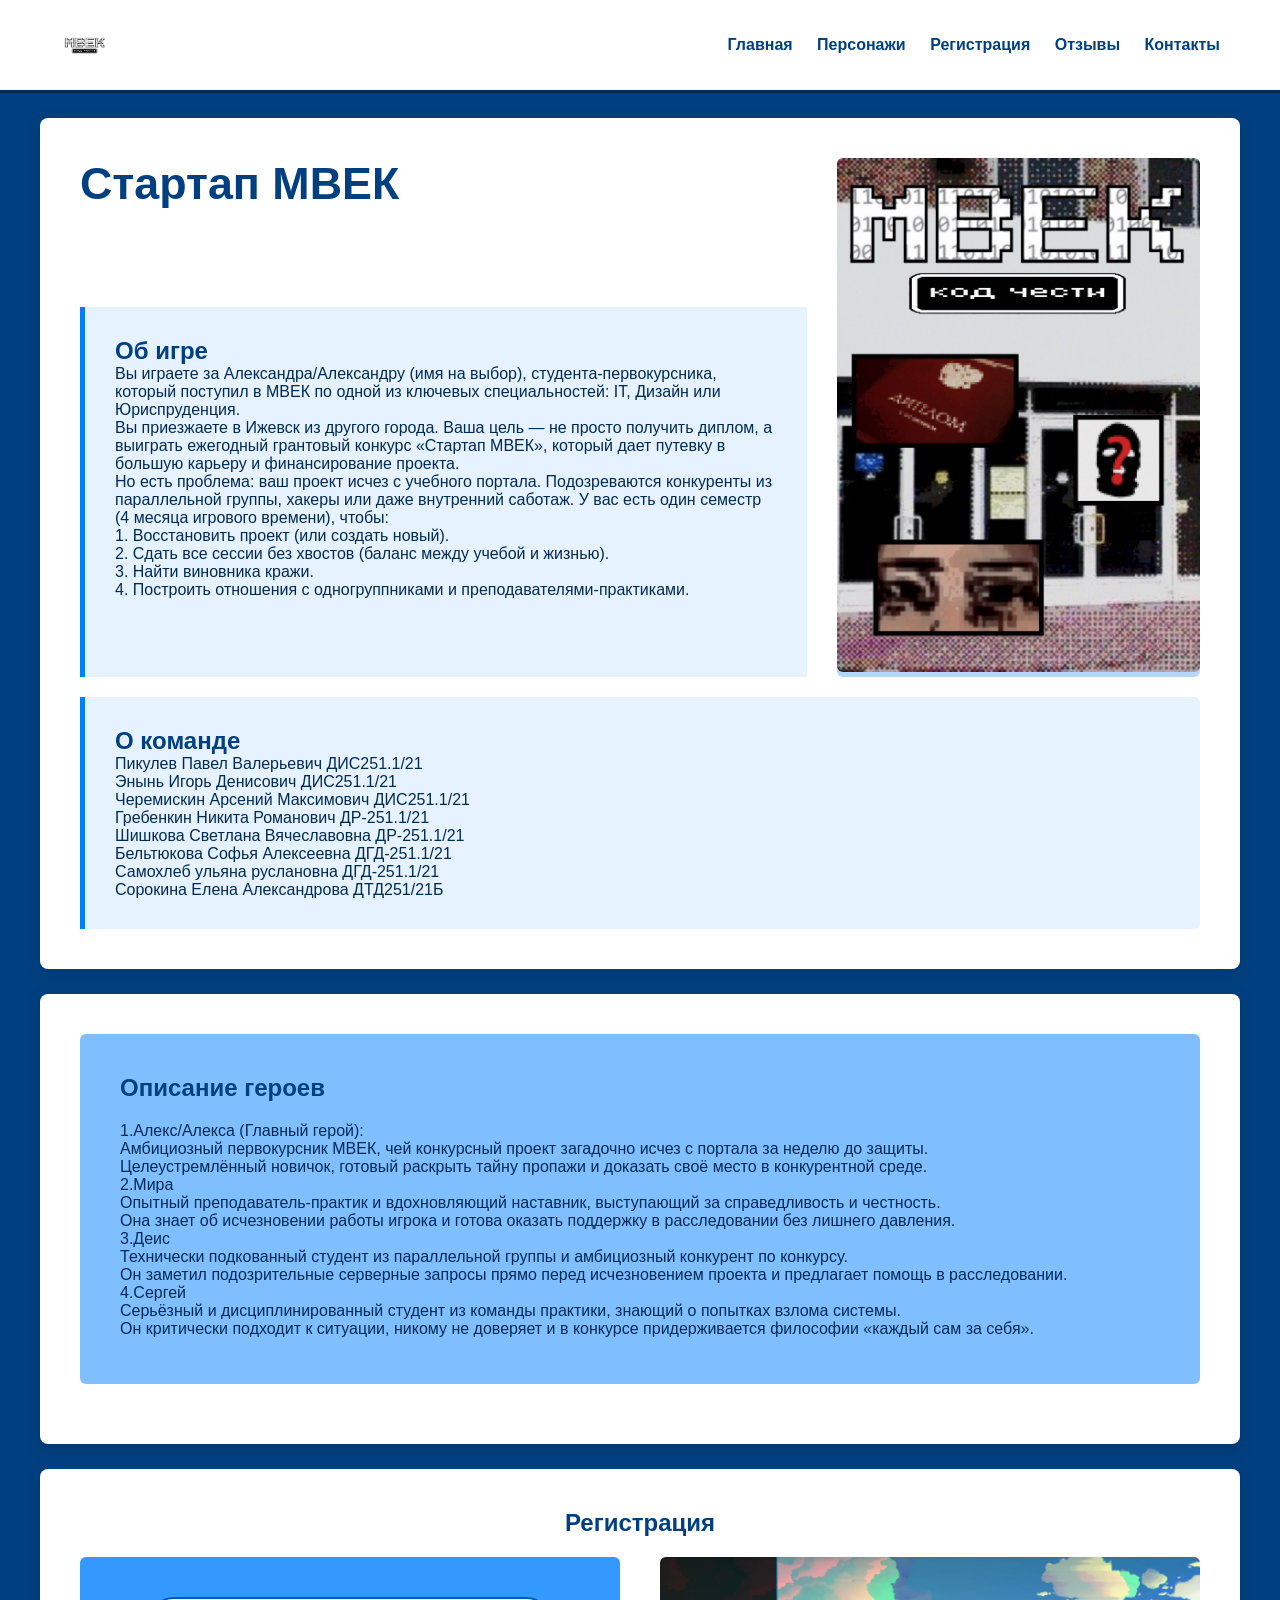
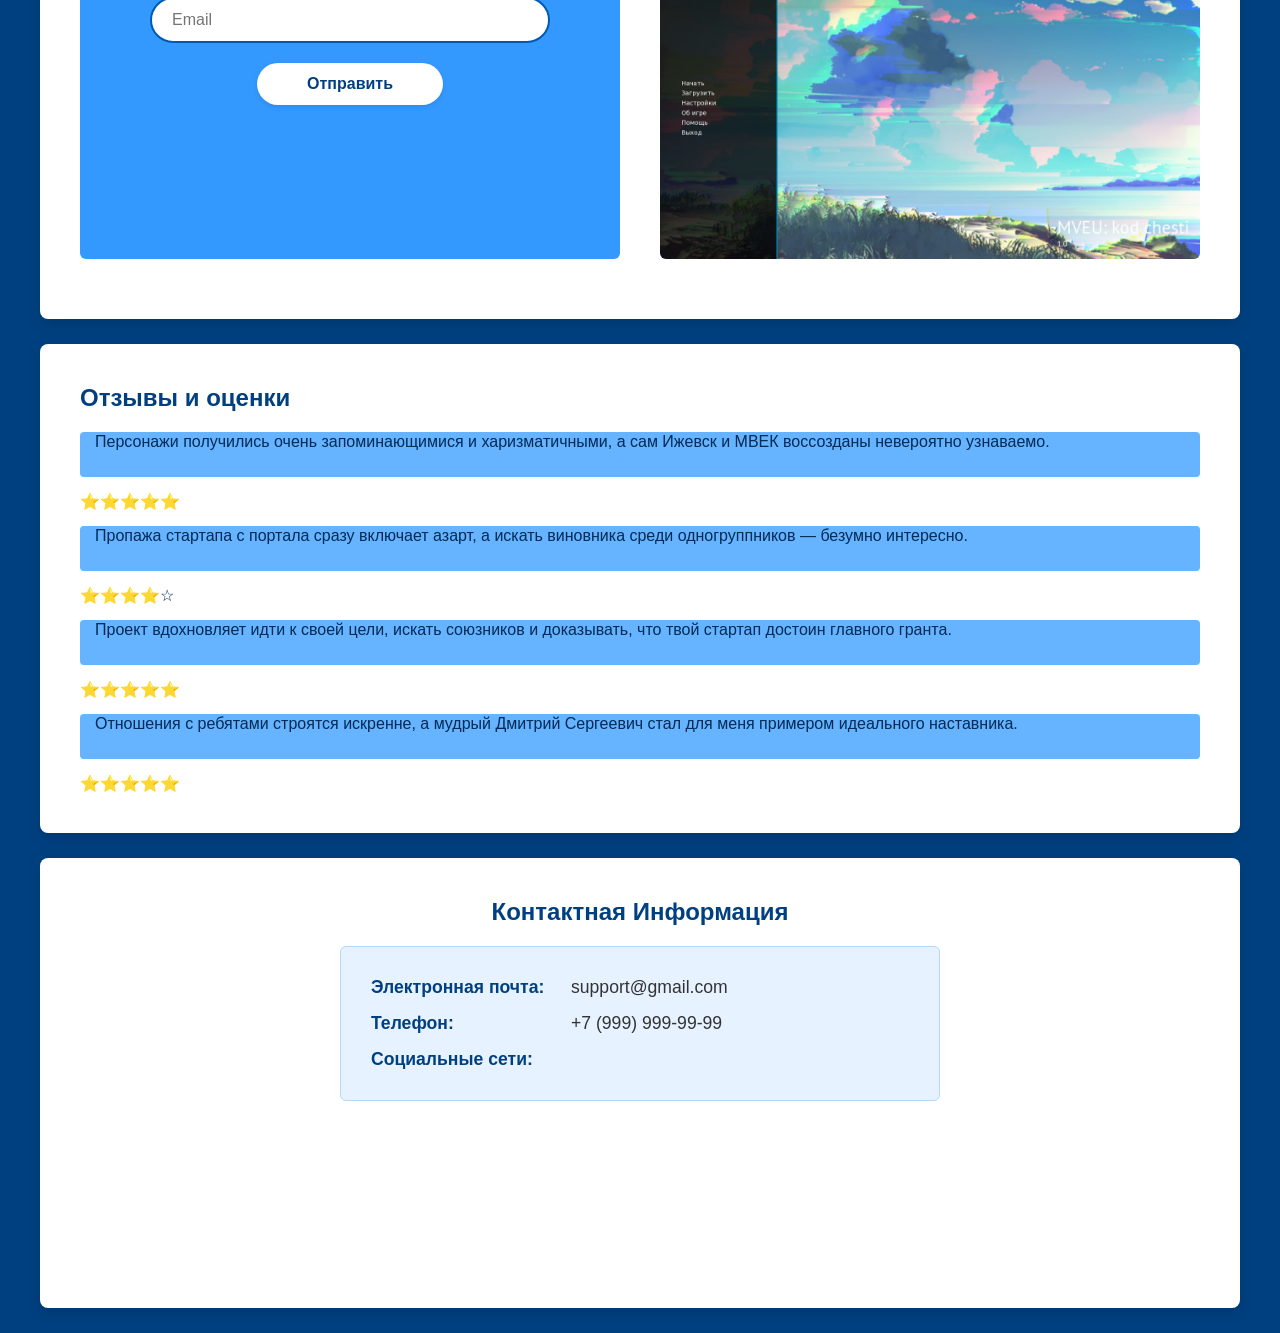
<file: index.html>
<!DOCTYPE html>
<html lang="ru">
<head>
    <meta charset="UTF-8">
    <meta name="viewport" content="width=device-width, initial-scale=1.0">
    <title>Название игры</title>
    <link rel="stylesheet" href="style.css">
    <link rel="stylesheet" href="https://cdnjs.cloudflare.com/ajax/libs/font-awesome/6.4.0/css/all.min.css">
</head>
<body>

    <header>
        <div class="nav-container">
            <div class="logo">
                <img src="logo.jpg" alt="Логотип Стартап МВЕК" class="logo-img">
            </div>
            <nav>
                <a href="#main">Главная</a>
                <a href="#characters">Персонажи</a>
                <a href="#registration">Регистрация</a>
                <a href="#reviews">Отзывы</a>
                <a href="#contacts">Контакты</a>
            </nav>
        </div>
    </header>

    <main class="section-white" id="main">
        <div class="hero-grid">
            <div class="game-title-block">
                <h1>Стартап МВЕК</h1>
            </div>
            
            <div class="about-game">
                <h2>Об игре</h2>
                <p>Вы играете за Александра/Александру (имя на выбор), студента-первокурсника,
                     который поступил в МВЕК по одной из ключевых специальностей: IT, Дизайн или Юриспруденция.</p>
                <p>Вы приезжаете в Ижевск из другого города. Ваша цель — не просто получить диплом,
                     а выиграть ежегодный грантовый конкурс «Стартап МВЕК», который дает путевку в большую карьеру и финансирование проекта.</p>
                <p> Но есть проблема: ваш проект исчез с учебного портала. Подозреваются конкуренты из параллельной группы, хакеры или даже внутренний саботаж. У вас есть один семестр (4 месяца игрового времени), чтобы:
                    <br>1. Восстановить проект (или создать новый).
                    <br>2. Сдать все сессии без хвостов (баланс между учебой и жизнью).
                    <br>3. Найти виновника кражи.
                    <br>4. Построить отношения с одногруппниками и преподавателями-практиками.</p>
            </div>

            <div class="poster-block">
                <h3><img src="plakat1.jpg" alt="плакат" class="responsive-img"> </h3>
            </div>
        </div>

        <div class="team-block">
            <h2>О команде</h2>
            <p> Пикулев Павел Валерьевич ДИС251.1/21</p>
            <p> Энынь Игорь Денисович ДИС251.1/21</p>
            <p> Черемискин Арсений Максимович ДИС251.1/21</p>
            <p> Гребенкин Никита Романович ДР-251.1/21</p>
            <p> Шишкова Светлана Вячеславовна ДР-251.1/21</p>
            <p> Бельтюкова Софья Алексеевна ДГД-251.1/21</p>
            <p> Самохлеб ульяна руслановна ДГД-251.1/21</p>
            <p> Сорокина Елена Александрова ДТД251/21Б</p>
        </div>
    </main>

    <section class="section-white" id="characters">
        <div class="characters-block">
            <h2>Описание героев</h2>
            <p> 1.Алекс/Алекса (Главный герой):<br>Амбициозный первокурсник МВЕК, чей конкурсный проект загадочно исчез с портала за неделю до защиты.
                <br> Целеустремлённый новичок, готовый раскрыть тайну пропажи и доказать своё место в конкурентной среде.</p>
            <p> 2.Мира  <br>Опытный преподаватель-практик и вдохновляющий наставник, выступающий за справедливость и честность. 
                <br>Она знает об исчезновении работы игрока и готова оказать поддержку в расследовании без лишнего давления.</p>
            <p> 3.Деис <br>Технически подкованный студент из параллельной группы и амбициозный конкурент по конкурсу.
                <br> Он заметил подозрительные серверные запросы прямо перед исчезновением проекта и предлагает помощь в расследовании.</p>
            <p> 4.Сергей <br>Серьёзный и дисциплинированный студент из команды практики, знающий о попытках взлома системы.
                <br> Он критически подходит к ситуации, никому не доверяет и в конкурсе придерживается философии «каждый сам за себя».</p>
        </div>
    </section>

    <section class="section-white" id="registration">
        <h2 class="center-title">Регистрация</h2>
        <div class="registration-container">
            <div class="reg-form-box">
                <input type="email" placeholder="Email" aria-label="Email">
                <button type="button">Отправить</button>
            </div>
            <div class="reg-photo-box">
                <img src="Menu.jpg" alt="Меню" class="responsive-img">
            </div>
        </div>
    </section>

    <section class="section-white" id="reviews">
        <h2>Отзывы и оценки</h2>
        <div class="reviews-list">
            <div class="review-item"> <p>Персонажи получились очень запоминающимися и харизматичными, а сам Ижевск и 
                МВЕК воссозданы невероятно узнаваемо. </p></div>
            <p>⭐⭐⭐⭐⭐</p>
            <div class="review-item"><p>Пропажа стартапа с портала сразу включает азарт, а искать виновника среди
                 одногруппников — безумно интересно.</p></div>
            <p>⭐⭐⭐⭐☆</p>
            <div class="review-item">Проект вдохновляет идти к своей цели, искать союзников и доказывать, что твой стартап
                 достоин главного гранта.</div>
            <p>⭐⭐⭐⭐⭐</p>
            <div class="review-item">Отношения с ребятами строятся искренне, а мудрый Дмитрий Сергеевич стал для меня
                 примером идеального наставника.</div>
            <p>⭐⭐⭐⭐⭐</p>
        </div>
    </section>

    <section class="section-white" id="contacts">
        <h2 class="center-title">Контактная Информация</h2>
        <div class="contacts-box">
            <div class="contacts-row">
                <div class="contacts-label">Электронная почта:</div>
                <div class="contacts-value">support@gmail.com</div>
            </div>
            <div class="contacts-row">
                <div class="contacts-label">Телефон:</div>
                <div class="contacts-value">+7 (999) 999-99-99</div>
            </div>
            <div class="contacts-row">
                <div class="contacts-label">Социальные сети:</div>
                <div class="contacts-value"></div>
            </div>
        </div>
    </section>

</body>
</html>
</file>
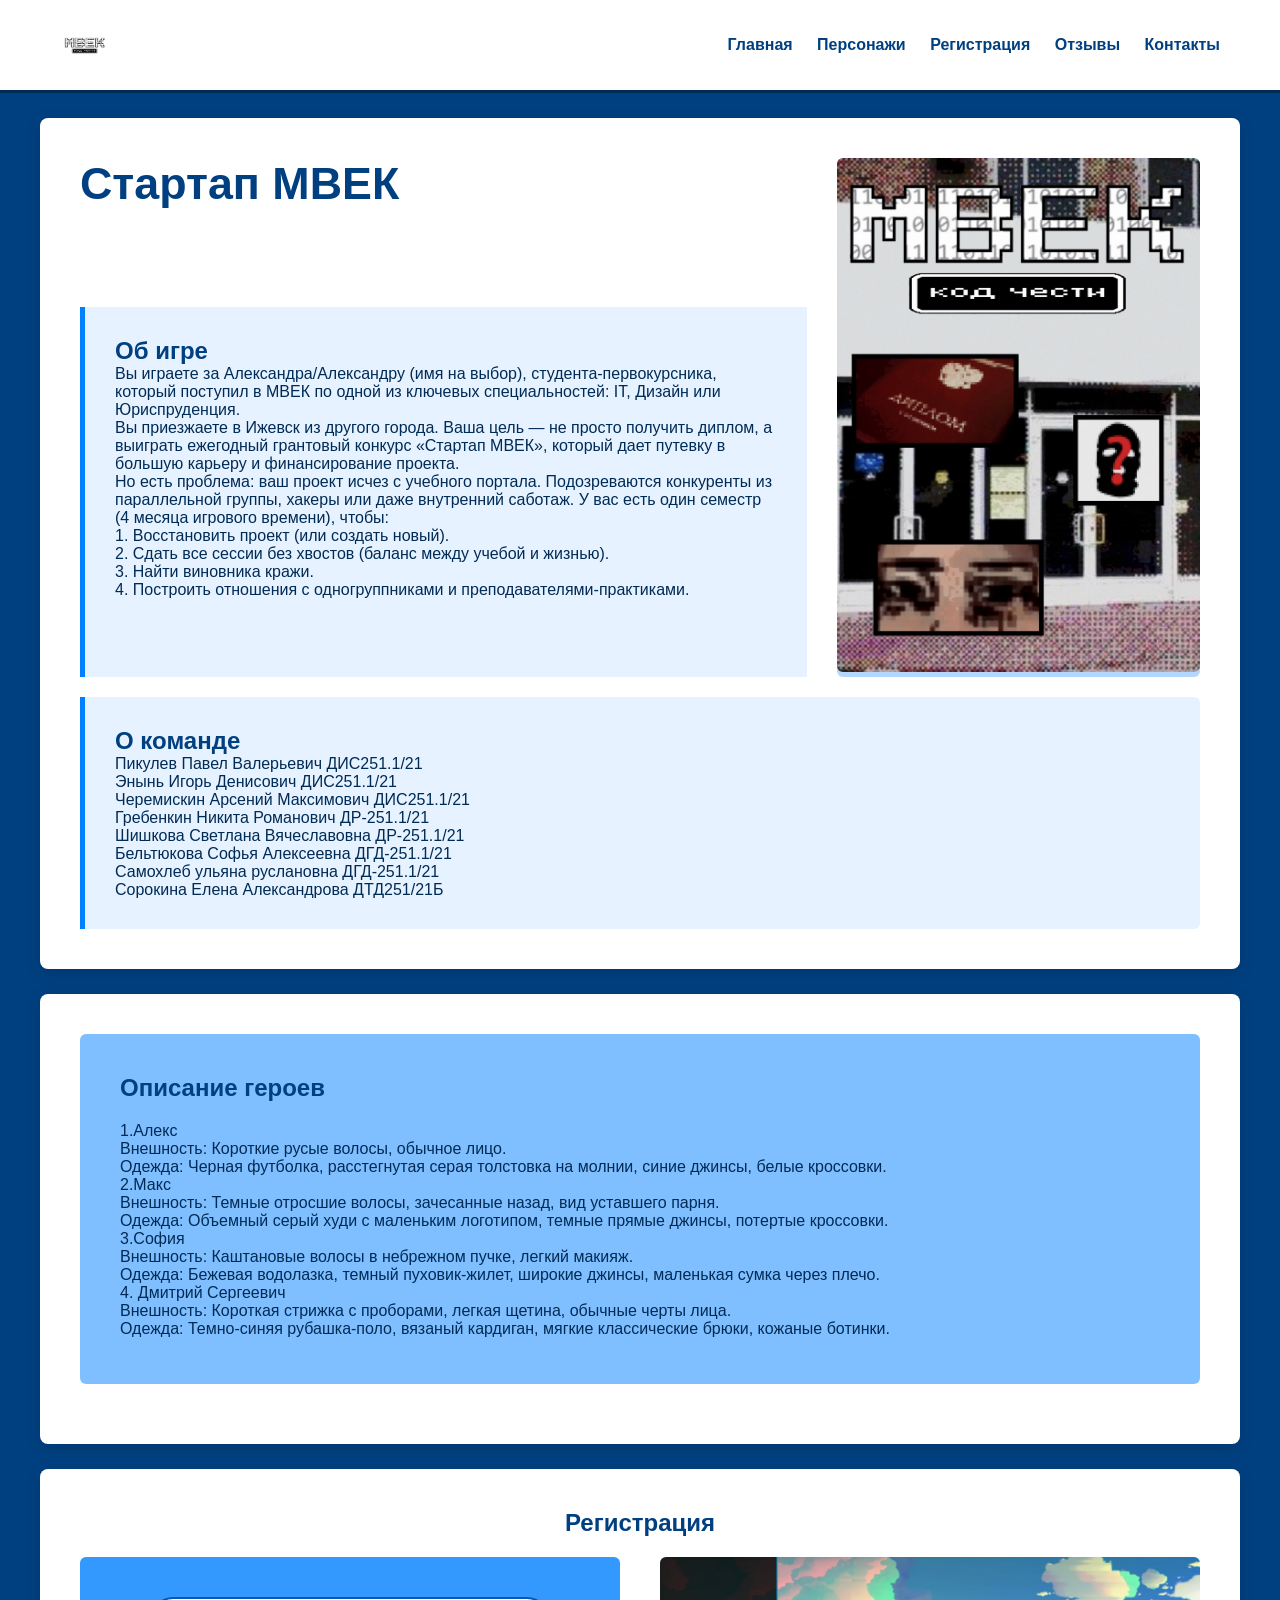
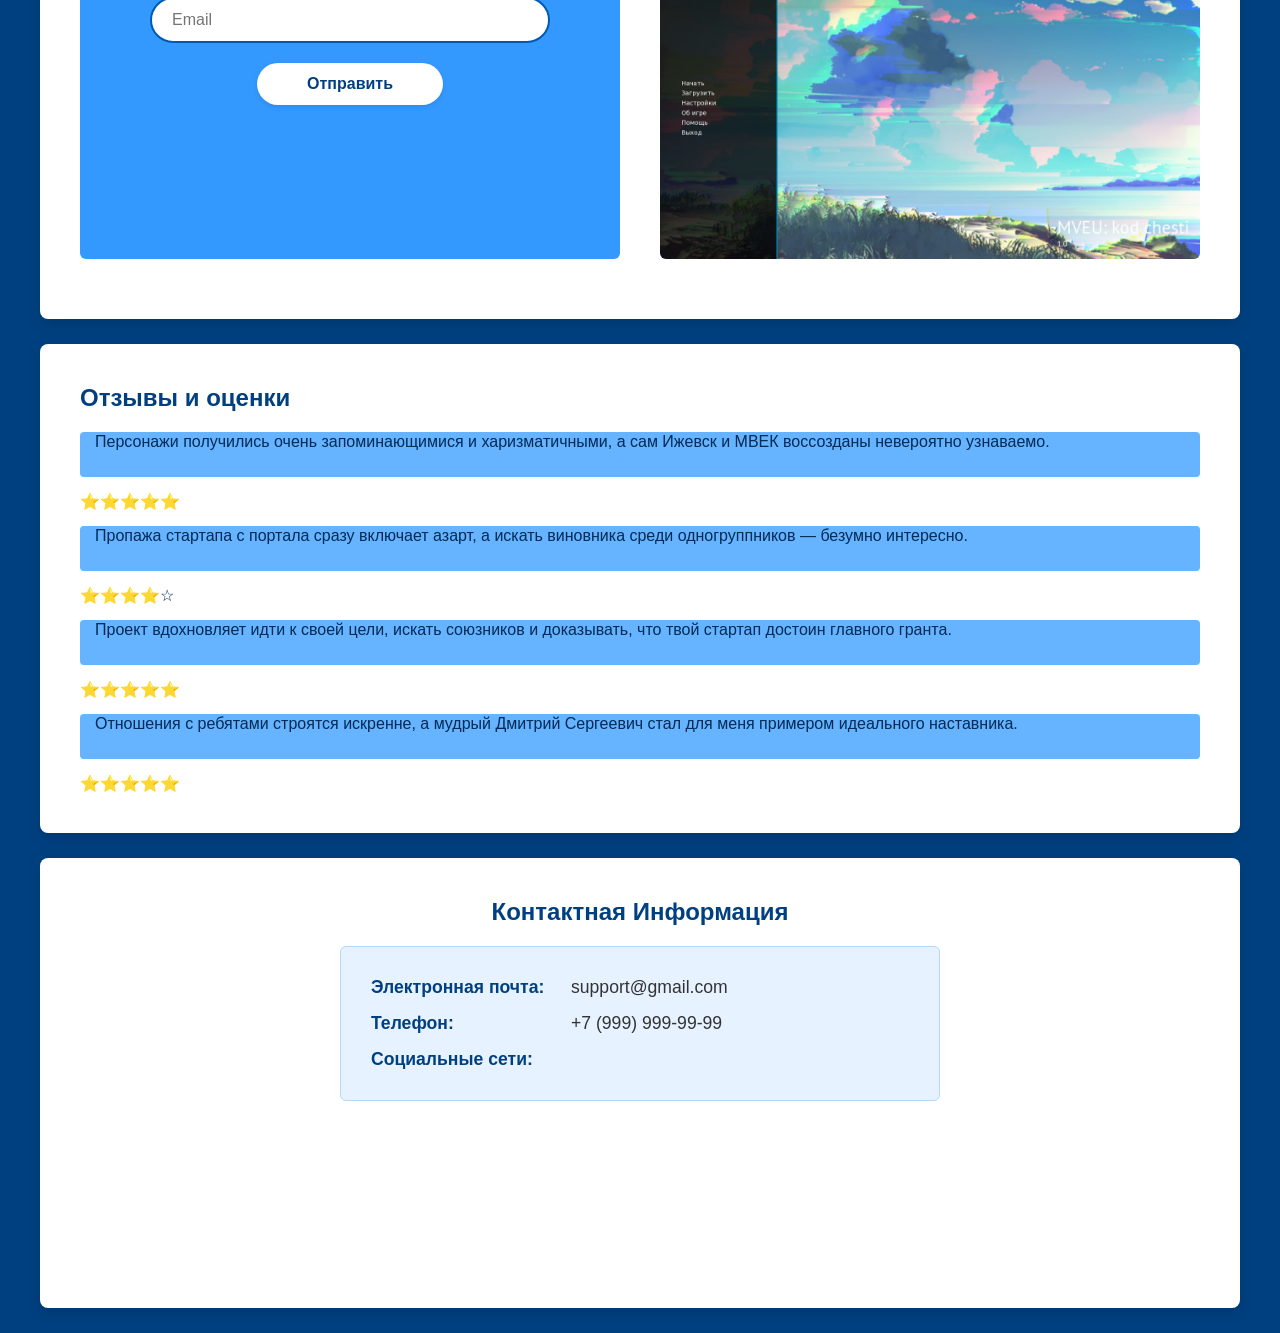
<file: сайт.html>
<!DOCTYPE html>
<html lang="ru">
<head>
    <meta charset="UTF-8">
    <meta name="viewport" content="width=device-width, initial-scale=1.0">
    <title>Название игры</title>
    <link rel="stylesheet" href="style.css">
    <link rel="stylesheet" href="https://cdnjs.cloudflare.com/ajax/libs/font-awesome/6.4.0/css/all.min.css">
</head>
<body>

    <header>
        <div class="nav-container">
            <div class="logo">
                <img src="logo.jpg" alt="Логотип Стартап МВЕК" class="logo-img">
            </div>
            <nav>
                <a href="#main">Главная</a>
                <a href="#characters">Персонажи</a>
                <a href="#registration">Регистрация</a>
                <a href="#reviews">Отзывы</a>
                <a href="#contacts">Контакты</a>
            </nav>
        </div>
    </header>

    <main class="section-white" id="main">
        <div class="hero-grid">
            <div class="game-title-block">
                <h1>Стартап МВЕК</h1>
            </div>
            
            <div class="about-game">
                <h2>Об игре</h2>
                <p>Вы играете за Александра/Александру (имя на выбор), студента-первокурсника,
                     который поступил в МВЕК по одной из ключевых специальностей: IT, Дизайн или Юриспруденция.</p>
                <p>Вы приезжаете в Ижевск из другого города. Ваша цель — не просто получить диплом,
                     а выиграть ежегодный грантовый конкурс «Стартап МВЕК», который дает путевку в большую карьеру и финансирование проекта.</p>
                <p> Но есть проблема: ваш проект исчез с учебного портала. Подозреваются конкуренты из параллельной группы, хакеры или даже внутренний саботаж. У вас есть один семестр (4 месяца игрового времени), чтобы:
                    <br>1. Восстановить проект (или создать новый).
                    <br>2. Сдать все сессии без хвостов (баланс между учебой и жизнью).
                    <br>3. Найти виновника кражи.
                    <br>4. Построить отношения с одногруппниками и преподавателями-практиками.</p>
            </div>

            <div class="poster-block">
                <h3><img src="plakat1.jpg" alt="плакат" class="responsive-img"> </h3>
            </div>
        </div>

        <div class="team-block">
            <h2>О команде</h2>
            <p> Пикулев Павел Валерьевич ДИС251.1/21</p>
            <p> Энынь Игорь Денисович ДИС251.1/21</p>
            <p> Черемискин Арсений Максимович ДИС251.1/21</p>
            <p> Гребенкин Никита Романович ДР-251.1/21</p>
            <p> Шишкова Светлана Вячеславовна ДР-251.1/21</p>
            <p> Бельтюкова Софья Алексеевна ДГД-251.1/21</p>
            <p> Самохлеб ульяна руслановна ДГД-251.1/21</p>
            <p> Сорокина Елена Александрова ДТД251/21Б</p>
        </div>
    </main>

    <section class="section-white" id="characters">
        <div class="characters-block">
            <h2>Описание героев</h2>
            <p> 1.Алекс <br>Внешность: Короткие русые волосы, обычное лицо. <br>Одежда: Черная футболка,
                 расстегнутая серая толстовка на молнии, синие джинсы, белые кроссовки.</p>
            <p> 2.Макс  <br>Внешность: Темные отросшие волосы, зачесанные назад, вид уставшего парня. <br> Одежда: Объемный серый худи с маленьким логотипом,
                 темные прямые джинсы, потертые кроссовки.</p>
            <p> 3.София <br>Внешность: Каштановые волосы в небрежном пучке, легкий макияж. <br> Одежда: Бежевая водолазка,
                 темный пуховик-жилет, широкие джинсы, маленькая сумка через плечо.</p>
            <p> 4. Дмитрий Сергеевич <br>Внешность: Короткая стрижка с проборами, легкая щетина, обычные черты лица. <br>Одежда: Темно-синяя рубашка-поло, вязаный кардиган,
                 мягкие классические брюки, кожаные ботинки. </p>
        </div>
    </section>

    <section class="section-white" id="registration">
        <h2 class="center-title">Регистрация</h2>
        <div class="registration-container">
            <div class="reg-form-box">
                <input type="email" placeholder="Email" aria-label="Email">
                <button type="button">Отправить</button>
            </div>
            <div class="reg-photo-box">
                <img src="Menu.jpg" alt="Меню" class="responsive-img">
            </div>
        </div>
    </section>

    <section class="section-white" id="reviews">
        <h2>Отзывы и оценки</h2>
        <div class="reviews-list">
            <div class="review-item"> <p>Персонажи получились очень запоминающимися и харизматичными, а сам Ижевск и 
                МВЕК воссозданы невероятно узнаваемо. </p></div>
            <p>⭐⭐⭐⭐⭐</p>
            <div class="review-item"><p>Пропажа стартапа с портала сразу включает азарт, а искать виновника среди
                 одногруппников — безумно интересно.</p></div>
            <p>⭐⭐⭐⭐☆</p>
            <div class="review-item">Проект вдохновляет идти к своей цели, искать союзников и доказывать, что твой стартап
                 достоин главного гранта.</div>
            <p>⭐⭐⭐⭐⭐</p>
            <div class="review-item">Отношения с ребятами строятся искренне, а мудрый Дмитрий Сергеевич стал для меня
                 примером идеального наставника.</div>
            <p>⭐⭐⭐⭐⭐</p>
        </div>
    </section>

    <section class="section-white" id="contacts">
        <h2 class="center-title">Контактная Информация</h2>
        <div class="contacts-box">
            <div class="contacts-row">
                <div class="contacts-label">Электронная почта:</div>
                <div class="contacts-value">support@gmail.com</div>
            </div>
            <div class="contacts-row">
                <div class="contacts-label">Телефон:</div>
                <div class="contacts-value">+7 (999) 999-99-99</div>
            </div>
            <div class="contacts-row">
                <div class="contacts-label">Социальные сети:</div>
                <div class="contacts-value"></div>
            </div>
        </div>
    </section>

</body>
</html>
</file>
<file: style.css>
* {
    box-sizing: border-box;
    margin: 0;
    padding: 0;
    font-family: 'Segoe UI', Tahoma, Geneva, Verdana, sans-serif;
}

body {
    background-color: #004080;
    color: #002b55;
}

header {
    background-color: #ffffff;
    border-bottom: 3px solid #002b55;
    position: sticky;
    top: 0;
    z-index: 1000;
}

.nav-container {
    max-width: 1200px;
    margin: 0 auto;
    display: flex;
    justify-content: space-between;
    align-items: center;
    padding: 20px;
}

.logo {
    font-weight: bold;
    font-size: 1.4rem;
    color: #004080;
}
.logo-img {
    height: 50px;     
    width: auto;     
    display: block;  
}
nav a {
    text-decoration: none;
    color: #004080;
    margin-left: 20px;
    font-weight: 600;
    transition: color 0.3s;
}

nav a:hover {
    color: #0080ff;
}

.section-white {
    background-color: #ffffff;
    max-width: 1200px;
    margin: 25px auto;
    padding: 40px;
    border-radius: 8px;
    box-shadow: 0 4px 15px rgba(0, 0, 0, 0.15);
    min-height: 450px;
}

.hero-grid {
    display: grid;
    grid-template-columns: 2fr 1fr;
    grid-template-rows: auto auto;
    gap: 30px;
}

.game-title-block {
    grid-column: 1 / 2;
}

.game-title-block h1 {
    font-size: 2.8rem;
    color: #004080;
    margin-bottom: 20px;
}

.about-game {
    background-color: #e6f2ff;
    border-left: 5px solid #0080ff;
    padding: 30px;
    min-height: 250px;
    grid-column: 1 / 2;
}

.poster-block {
    background-color: #b3d7ff;
    color: #004080;
    grid-column: 2 / 3;
    grid-row: 1 / 3;
    display: flex;
    align-items: center;
    justify-content: center;
    min-height: 380px;
    border-radius: 6px;
}

.team-block {
    background-color: #e6f2ff;
    border-left: 5px solid #0080ff;
    padding: 30px;
    grid-column: 1 / 3;
    margin-top: 20px;
    border-radius: 0 6px 6px 0;
}

.characters-block {
    background-color: #80bfff;
    padding: 40px;
    min-height: 350px;
    color: #002b55;
    border-radius: 6px;
}

.characters-block h2 {
    margin-bottom: 20px;
}

.registration-container {
    display: grid;
    grid-template-columns: 1fr 1fr;
    gap: 40px;
    margin-top: 20px;
}

.reg-form-box {
    background-color: #3399ff;
    padding: 40px;
    border-radius: 6px;
    display: flex;
    flex-direction: column;
    gap: 20px;
    align-items: center;
}

.reg-form-box input[type="email"] {
    width: 100%;
    padding: 12px 20px;
    max-width: 400px;
    border: 2px solid #0059b3;
    border-radius: 25px;
    font-size: 1rem;
    outline: none;
}

.reg-form-box button {
    background-color: #ffffff;
    color: #004080;
    border: none;
    padding: 12px 50px;
    border-radius: 25px;
    font-size: 1rem;
    cursor: pointer;
    font-weight: bold;
    box-shadow: 0 2px 5px rgba(0,0,0,0.1);
    transition: background 0.3s, transform 0.2s;
}

.reg-form-box button:hover {
    background-color: #e6f2ff;
    transform: translateY(-1px);
}

.reg-photo-box {
    background-color: #cce6ff;
    color: #004080;
    display: flex;
    align-items: center;
    justify-content: center;
    font-size: 1.2rem;
    min-height: 200px;
    border-radius: 6px;
}

.reviews-list {
    display: flex;
    flex-direction: column;
    gap: 15px;
    margin-top: 20px;
}

.review-item {
    background-color: #66b3ff;
    height: 45px;
    width: 100%;
    border-radius: 4px;
    padding: 1.5px 15px;
}

.contacts-box {
    background-color: #e6f2ff;
    max-width: 600px;
    margin: 20px auto 0 auto;
    padding: 30px;
    display: flex;
    flex-direction: column;
    gap: 15px;
    border-radius: 6px;
    border: 1px solid #b3d7ff;
}

.contacts-row {
    display: flex;
    font-size: 1.1rem;
}

.contacts-label {
    font-weight: bold;
    width: 200px;
    color: #004080;
}

.contacts-value {
    font-weight: normal;
    color: #333;
}

.center-title {
    text-align: center;
    margin-bottom: 10px;
    color: #004080;
}

h2 {
    color: #004080;
}

@media (max-width: 768px) {
    .hero-grid, .registration-container {
        grid-template-columns: 1fr;
    }
    .poster-block {
        grid-column: 1 / 2;
        grid-row: auto;
    }
    .nav-container {
        flex-direction: column;
        gap: 15px;
    }
    nav a {
        margin: 0 10px;
    }
    .contacts-row {
        flex-direction: column;
        gap: 5px;
    }
}
.responsive-img {
    width: 100%;
    height: 100%;
    object-fit: cover; 
    border-radius: 6px; 
}
</file>
